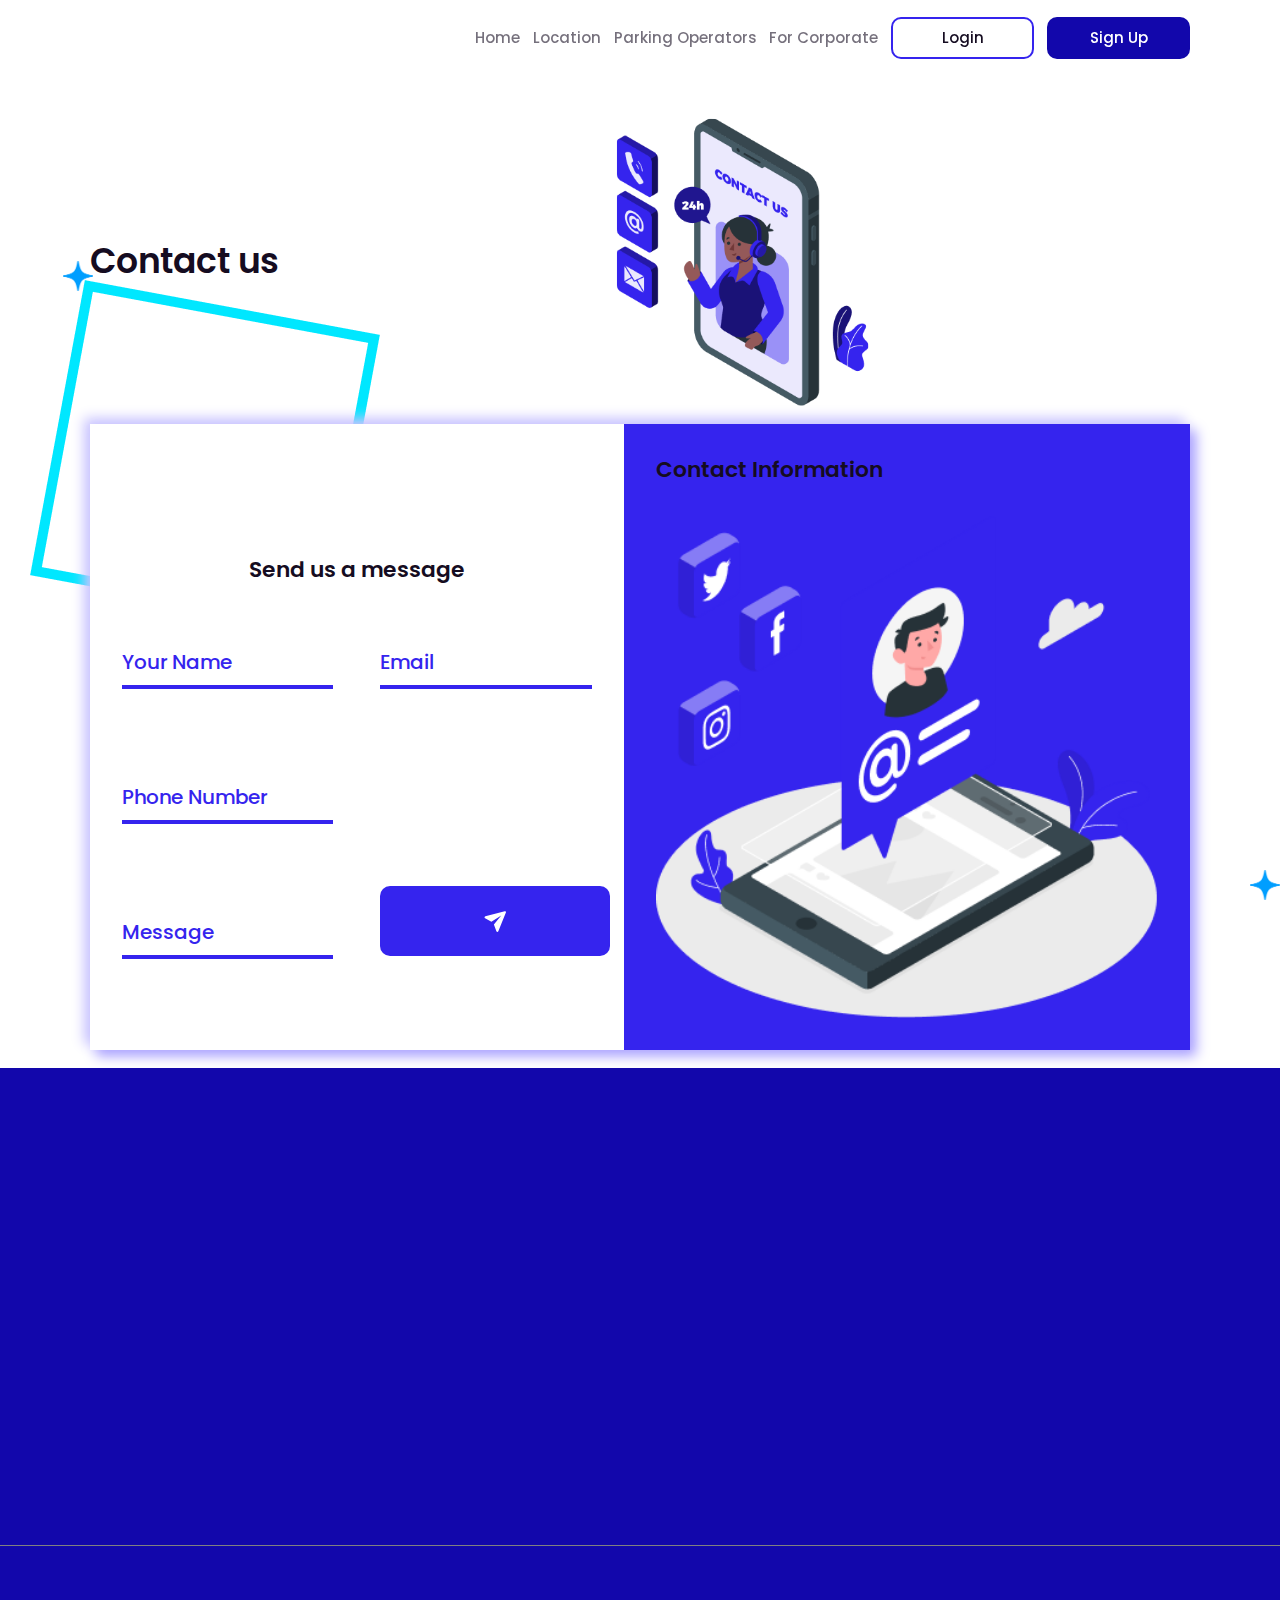
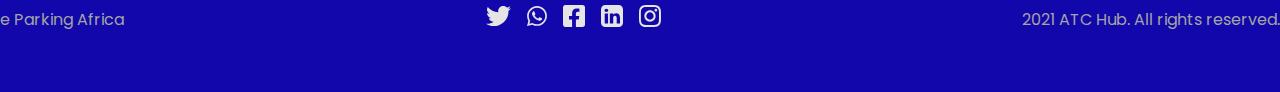
<file: contact.html>
<!DOCTYPE html>
<html lang="en">

<head>
    <meta charset="UTF-8">
    <meta http-equiv="X-UA-Compatible" content="IE=edge">
    <meta name="viewport" content="width=device-width, initial-scale=1.0">
    <meta property="og:locale" content="en_US">
    <meta property="og:site_name" content="ATC HUB">
    <meta property="og:title" content="ATC HUB - Create your FREE e-commerce store on the go!">
    <meta property="og:url" content="https://atc.com.ng">
    <meta property="og:type" content="website">
    <meta property="og:description"
        content="Suitable platform for Student entrepenuers, Business men and women, Traders, Marketers, e.t.c">
    <meta property="og:image" content="https://atc.com.ng/pics/favicon.ico">
    <meta property="og:image:width" content="1200">
    <meta property="og:image:height" content="630">
    <title>eParkingAfrica</title>
    <link rel="apple-touch-icon" type="image/png" href="/assets/img/favicon.png" sizes="167x167" />
    <link rel="apple-touch-icon" type="image/png" href="/assets/img/favicon.png" sizes="152x152" />
    <link rel="apple-touch-icon" type="image/png" href="/assets/img/favicon.png" sizes="180x180" />
    <link rel="apple-touch-icon" type="image/png" href="/assets/img/favicon.png" sizes="120x120" />
    <link rel="apple-touch-icon" type="image/png" href="/assets/img/favicon.png" />
    <link rel="shortcut icon" href="/assets/img/atc_background.ico" />
    <link rel="shortcut icon" type="image/png" href="/assets/img/favicon.png" sizes="196x196" />
    <link rel="shortcut icon" type="image/png" href="/assets/img/favicon.png" sizes="192x192" />
    <link rel="shortcut icon" type="image/png" href="/assets/img/favicon.png" sizes="128x128" />
    <link rel="preconnect" href="https://fonts.googleapis.com">
    <link rel="preconnect" href="https://fonts.gstatic.com" crossorigin>
    <link
        href="https://fonts.googleapis.com/css2?family=Poppins:ital,wght@0,100;0,200;0,300;0,400;0,500;0,600;0,700;0,800;0,900;1,100;1,200;1,300;1,400;1,500;1,600;1,700;1,800;1,900&display=swap"
        rel="stylesheet">
    <link rel="stylesheet" href="/assets/styles/vendors/animate.min.css">
    <link rel="stylesheet" href="/assets/styles/atc.css">
    <script src="/assets/js/wow.min.js"></script>
    <script src="/assets/js/header.js" defer></script>
    <script src="/assets/js/footer.js" defer></script>
    <script src="/assets/js/contact.js" defer></script>
</head>

<body>
    <section id="overlay" class="none"></section>
    <header>
        <!--  <a href="/" class="logo">
            <svg width="34" height="43" viewBox="0 0 34 43" fill="none" xmlns="http://www.w3.org/2000/svg">
                <path fill-rule="evenodd" clip-rule="evenodd"
                    d="M0.00121001 15.6649C0.00121001 18.8523 1.55336 22.4957 3.90787 24.7964C6.35122 27.1846 7.73191 30.184 8.4665 33.4102C8.78731 34.8181 7.96491 35.4725 10.076 35.5958C10.1742 35.4899 10.298 35.3967 10.4466 35.3238C10.7436 35.177 21.6111 35.1396 23.0063 35.2357C23.426 35.2639 23.7568 35.417 23.9701 35.6313C24.7659 35.5901 25.4292 35.3806 25.4835 34.5959C25.5713 33.3293 25.7054 32.3728 26.1082 31.3241C26.8106 29.4942 27.5584 27.6836 28.8464 26.1102C30.0518 24.6379 30.0674 25.0009 31.6088 22.9008C32.304 21.9535 33.3131 19.9832 33.5506 18.8656C34.1438 16.0751 34.1144 14.8057 33.6691 12.6147C33.6325 12.8008 33.5931 12.9945 33.5506 13.1958C33.3127 14.3133 32.304 16.2837 31.6088 17.2313C30.0674 19.3313 30.0518 18.9677 28.8464 20.44C27.5584 22.0138 26.8106 23.8247 26.1082 25.654C25.7054 26.703 25.5713 27.6595 25.4835 28.9257C25.3933 30.2202 23.6472 29.9498 22.3834 29.9403L11.0896 29.9475C7.72327 29.964 8.83052 29.336 8.4665 27.74C7.73225 24.5145 6.35156 21.5151 3.90787 19.1269C2.17941 17.4368 0.883069 15.0241 0.315789 12.5988C0.273615 12.7995 0.234206 13.003 0.1986 13.2094C-0.0278281 14.5105 0.00121001 13.9982 0.00121001 15.6649Z"
                    fill="#150C21" />
                <path fill-rule="evenodd" clip-rule="evenodd"
                    d="M10.4474 37.5679C9.40274 38.0821 9.59218 39.5826 11.0825 39.6134C12.9744 39.6527 23.0029 39.7402 23.5332 39.4638C24.7469 38.8316 24.3007 37.5685 23.0071 37.4798C21.6122 37.384 10.744 37.4214 10.4474 37.5679Z"
                    fill="#150C21" />
                <path fill-rule="evenodd" clip-rule="evenodd"
                    d="M14.6816 42.9059C16.6092 42.9059 21.228 43.5229 20.5442 41.5966C20.2258 40.6997 19.1065 40.8474 17.9671 40.8481C17.1761 40.8484 14.646 40.7099 14.1192 40.9105C13.4713 41.1572 12.9373 42.9059 14.6816 42.9059Z"
                    fill="#150C21" />
                <path fill-rule="evenodd" clip-rule="evenodd"
                    d="M25.6228 20.4037L25.8085 18.6302C25.6802 18.3918 25.6163 18.5132 25.4434 18.0655C25.2706 17.6172 25.3767 17.7254 25.3812 17.2653C25.3874 16.6665 24.8827 17.3186 25.5243 16.0727C25.8783 15.3853 26.6914 14.5106 27.2949 14.102C28.3987 13.355 28.4492 13.0897 29.2581 12.3101C29.5219 12.0565 30.4155 10.166 30.1033 9.72976C30.0881 9.72945 28.4537 10.1685 28.2276 10.18C27.7748 10.2018 27.6413 10.4104 27.3734 10.3296C27.0415 10.2294 27.2344 10.0493 26.7021 9.84326L26.9354 9.53669L25.1575 8.24953C24.9605 7.97498 24.8893 7.48897 24.6525 7.2848C24.2466 6.93511 24.1633 7.1266 24.0755 6.41993C24.0133 5.92378 23.9061 5.76526 23.5131 5.51734C23.2324 5.3398 23.3665 5.3008 23.2745 5.03481C23.2735 5.03196 21.8807 3.13388 21.8956 2.81082L22.5278 3.56885L22.7266 3.52383L22.5448 2.2446C22.0702 2.30135 21.3753 2.12856 21.0725 2.20434C20.2608 2.40724 20.6186 2.43926 19.6783 2.23192C19.3499 2.159 18.5673 2.02806 18.3028 1.90189C17.106 1.33154 17.1396 1.75193 16.927 2.64279L13.2602 1.2526L13.7525 0.7631L13.6771 0.151225L13.1133 0C12.9788 0.175637 10.6243 0.0795755 10.1345 0.307523C9.07388 0.801778 9.14751 0.721569 8.26876 0.716813C7.84494 0.714911 8.05167 0.537055 7.75265 0.459065C7.37584 0.606169 7.5518 1.03765 6.72041 1.33027C6.42934 1.43236 5.88487 1.90601 5.7701 2.2297C5.49459 3.00516 5.69474 2.79814 4.89066 3.24135C4.5792 3.41319 4.42156 3.32378 4.21588 3.53144C3.99809 3.75146 4.06965 3.75463 3.73986 3.9626C3.53071 4.09481 2.084 5.80742 2.13516 6.02554C2.22746 6.42057 2.47947 6.03854 2.27551 6.59874C2.15866 6.91926 2.34257 6.96618 2.20395 7.35867C1.94676 8.08436 2.04217 8.08309 1.55474 8.54881L1.65534 8.54691L1.65292 9.51767C1.9713 9.72786 2.02039 9.63275 2.18839 9.89114C2.32736 10.1045 2.44386 10.1723 2.62362 10.3556C3.09238 10.8327 2.83104 11.1412 3.28735 11.4316C3.86154 11.7971 4.95289 12.8506 5.60797 12.6021C6.09471 12.4173 6.62258 12.3145 7.24897 12.4366C8.43193 12.6677 8.37282 11.9376 10.0674 11.9072C10.857 11.8935 10.6686 12.2708 11.0111 12.74L12.201 12.6056C12.993 13.3887 12.6435 12.9328 12.5626 13.887C12.5121 14.4881 12.153 14.7598 12.5239 15.2515C13.1886 16.1332 13.7476 16.1602 14.1248 17.5897C14.1932 17.8496 14.4321 19.0328 14.3229 19.2427C14.2268 19.4262 14.018 19.4716 13.8807 19.7927C13.7791 20.0299 13.7704 20.332 13.6951 20.5758C13.3435 21.7111 15.0125 20.059 15.4208 20.9762C15.5027 21.1607 15.6966 22.2735 15.762 22.5569C15.894 23.1314 16.2992 23.1679 16.5643 23.7297C16.6905 23.9963 16.7707 24.1532 16.9228 24.3533C17.2647 24.8028 16.9864 24.7578 16.9868 25.0124C16.9871 25.6331 17.767 25.5811 18.3073 25.4901C20.155 25.1779 18.4228 24.8367 19.7668 23.685C20.1491 23.3578 19.8263 25.1259 20.09 24.9477C20.7029 24.5343 20.4717 23.9827 20.6068 23.6479C21.2052 23.3701 21.5412 23.5581 21.693 22.9076C21.8921 22.0538 23.0184 22.8277 22.9994 22.3496L25.6228 20.4027V20.4037Z"
                    fill="#150C21" />
                <path fill-rule="evenodd" clip-rule="evenodd"
                    d="M21.6504 12.6163C21.9259 12.6163 22.1513 12.823 22.1513 13.0757V29.9238C22.1513 30.1768 21.9259 30.3832 21.6504 30.3832C21.3749 30.3832 21.1492 30.1768 21.1492 29.9238V13.0757C21.1492 12.8227 21.3746 12.6163 21.6504 12.6163Z"
                    fill="#150C21" />
                <path fill-rule="evenodd" clip-rule="evenodd"
                    d="M12.3499 12.6163C12.6254 12.6163 12.8504 12.823 12.8504 13.0757V29.9238C12.8504 30.1768 12.6254 30.3832 12.3499 30.3832C12.074 30.3832 11.8486 30.1768 11.8486 29.9238V13.0757C11.8486 12.8227 12.074 12.6163 12.3499 12.6163Z"
                    fill="#150C21" />
            </svg>
            <svg width="100" height="38" viewBox="0 0 100 38" fill="none" xmlns="http://www.w3.org/2000/svg">
                <path
                    d="M11.1638 11.3776H9.61581L8.14471 8.05548H3.79223L2.34676 11.3776H0.798767L5.2865 1.05604H6.68318L11.1638 11.3776V11.3776ZM7.59783 6.72935L5.99178 2.95833L4.36721 6.72935H7.59783V6.72935ZM17.2968 2.36827H13.2188V5.52625H17.1408V6.82488H13.2188V11.3773H11.8083V1.05574H17.2968V2.36827V2.36827ZM25.6553 11.3776H23.863L20.1343 6.46727H21.3936C22.1687 6.46727 22.7995 6.32157 23.2884 6.03198C23.8772 5.68103 24.1706 5.15263 24.1706 4.44377C24.1706 3.79446 23.8982 3.27483 23.356 2.8876C22.8672 2.54118 22.2761 2.36827 21.5869 2.36827H19.7715V11.3776H18.3609V1.05604H21.2682C22.902 1.05604 24.0705 1.43662 24.7758 2.19748C25.2761 2.73525 25.5438 3.44169 25.5812 4.31892C25.6139 5.07766 25.3672 5.79529 24.8456 6.47211C24.3244 7.14893 23.6469 7.53616 22.8113 7.63198L25.6556 11.3779L25.6553 11.3776ZM28.0015 11.3776H26.5909V1.05604H28.0015V11.3776ZM39.6462 8.38135C38.4125 10.4889 36.7602 11.5418 34.6885 11.5418C33.2384 11.5418 31.9816 11.0587 30.9178 10.0926C29.7934 9.07419 29.2327 7.77768 29.2327 6.20761C29.2327 5.96155 29.2466 5.72214 29.2747 5.48514C29.4331 4.10883 30.0522 2.98796 31.1274 2.11979C32.1424 1.3018 33.3199 0.891602 34.6607 0.891602C36.7741 0.891602 38.4175 1.92603 39.5906 3.99729H38.0287C37.5723 3.41388 37.0674 2.98342 36.5088 2.70985C35.9524 2.43659 35.3521 2.29965 34.7119 2.29965C33.6136 2.29965 32.6754 2.65726 31.8933 3.37277C31.0601 4.13846 30.6432 5.09308 30.6432 6.23935C30.6432 7.3832 31.0598 8.3357 31.8933 9.10109C32.6801 9.82567 33.6111 10.1878 34.6841 10.1878C36.0388 10.1878 37.1632 9.58626 38.0546 8.38105H39.6465L39.6462 8.38135ZM50.0714 11.3776H48.5234L47.0523 8.05548H42.6999L41.2544 11.3776H39.7064L44.1941 1.05604H45.5908L50.0714 11.3776ZM46.5055 6.72935L44.8994 2.95833L43.2748 6.72935H46.5055V6.72935Z"
                    fill="#150C21" />
                <path
                    d="M6.85936 15.5547H4.58292V24.5913H3.17234V15.5547H0.854218V14.2697H6.85936V15.5547V15.5547ZM14.8405 24.5913H13.0482L9.31954 19.681H10.5788C11.3539 19.681 11.9847 19.5352 12.4736 19.2457C13.0624 18.8947 13.3558 18.3663 13.3558 17.6574C13.3558 17.0081 13.0834 16.4885 12.5412 16.1013C12.0524 15.7549 11.4613 15.582 10.7721 15.582H8.9567V24.5913H7.54612V14.2697H10.4534C12.0873 14.2697 13.2558 14.6503 13.961 15.4112C14.4613 15.9489 14.729 16.6554 14.7664 17.5326C14.7991 18.2913 14.5524 19.009 14.0308 19.6858C13.5096 20.3626 12.8321 20.7498 11.9965 20.8457L14.8408 24.5916L14.8405 24.5913ZM25.1632 24.5913H23.6152L22.1441 21.2692H17.7917L16.3462 24.5913H14.7982L19.2859 14.2697H20.6826L25.1632 24.5913V24.5913ZM21.5972 19.943L19.9912 16.172L18.3666 19.943H21.5972V19.943ZM27.2182 24.5913H25.8077V14.2697H27.2182V24.5913ZM37.2618 24.5913H35.9723L30.2929 16.3089V24.5913H28.8824V14.2697H30.5464L35.8509 22.0303V14.2697H37.2615V24.5913H37.2618ZM49.4864 19.5467C49.4864 21.0709 48.8812 22.3447 47.671 23.3746C46.5652 24.3132 45.2945 24.7826 43.8583 24.7826C42.4619 24.7826 41.2351 24.286 40.1809 23.2924C39.0565 22.2329 38.4958 20.9158 38.4958 19.3415C38.4958 17.9996 38.9985 16.8126 40.0042 15.7757C41.0819 14.6615 42.3946 14.1056 43.9401 14.1056C45.4996 14.1056 46.8147 14.6319 47.8832 15.6823C48.9516 16.7328 49.4867 18.0199 49.4867 19.5467H49.4864ZM48.0758 19.5102C48.0758 18.3938 47.6756 17.4389 46.8771 16.646C46.0789 15.8555 45.1105 15.4589 43.9744 15.4589C42.927 15.4589 41.9913 15.8395 41.1675 16.6004C40.3272 17.3751 39.906 18.2705 39.906 19.2889C39.906 20.6652 40.3856 21.7314 41.3469 22.488C42.1102 23.0871 42.9739 23.3879 43.9327 23.3879C44.9613 23.3879 45.8621 23.0962 46.635 22.5131C47.5963 21.793 48.0758 20.7906 48.0758 19.5099V19.5102ZM59.588 14.2694L55.2309 24.591H53.9973L49.7007 14.2694H51.2534L54.626 22.5883L58.0172 14.2694H59.5884H59.588ZM69.5779 24.591H68.0299L66.5588 21.2689H62.2063L60.7609 24.591H59.2129L63.7006 14.2694H65.0973L69.5779 24.591ZM66.0119 19.9427L64.4059 16.1717L62.7813 19.9427H66.0119V19.9427ZM75.3061 15.5541H73.0296V24.5907H71.619V15.5541H69.3009V14.2691H75.3061V15.5541ZM77.4031 24.5907H75.9925V14.2691H77.4031V24.5907ZM89.6391 19.5461C89.6391 21.0703 89.0339 22.3441 87.8237 23.374C86.7179 24.3126 85.4472 24.782 84.011 24.782C82.6146 24.782 81.3878 24.2854 80.3336 23.2918C79.2092 22.2322 78.6484 20.9152 78.6484 19.3409C78.6484 17.999 79.1512 16.812 80.1569 15.7751C81.2346 14.6609 82.5473 14.105 84.0928 14.105C85.6522 14.105 86.9674 14.6313 88.0358 15.6817C89.1043 16.7321 89.6394 18.0193 89.6394 19.5461H89.6391ZM88.2285 19.5096C88.2285 18.3932 87.8283 17.4383 87.0298 16.6454C86.2316 15.8549 85.2632 15.4583 84.1271 15.4583C83.0797 15.4583 82.144 15.8389 81.3201 16.5997C80.4799 17.3745 80.0587 18.2699 80.0587 19.2883C80.0587 20.6646 80.5383 21.7308 81.4996 22.4874C82.2629 23.0865 83.1266 23.3873 84.0854 23.3873C85.114 23.3873 86.0148 23.0956 86.7877 22.5125C87.749 21.7924 88.2285 20.79 88.2285 19.5093V19.5096ZM99.2241 24.5907H97.9346L92.2552 16.3083V24.5907H90.8446V14.2691H92.5087L97.8132 22.0297V14.2691H99.2238V24.5907H99.2241Z"
                    fill="#150C21" />
                <path
                    d="M11.7544 34.8101C10.5207 36.9176 8.86835 37.9705 6.79664 37.9705C5.34653 37.9705 4.08973 37.4874 3.02593 36.5213C1.90161 35.5029 1.34084 34.2064 1.34084 32.6363C1.34084 32.3903 1.35473 32.1508 1.38283 31.9139C1.54124 30.5375 2.16038 29.4167 3.23561 28.5485C4.25062 27.7305 5.42806 27.3203 6.76885 27.3203C8.88224 27.3203 10.5257 28.3547 11.6988 30.426H10.1369C9.68048 29.8426 9.1756 29.4121 8.61699 29.1386C8.06054 28.8653 7.46024 28.7284 6.8201 28.7284C5.72172 28.7284 4.7836 29.086 4.00142 29.8015C3.16829 30.5672 2.75142 31.5218 2.75142 32.6681C2.75142 33.8119 3.16798 34.7644 4.00142 35.5298C4.78823 36.2544 5.71925 36.6165 6.79232 36.6165C8.147 36.6165 9.27132 36.015 10.1628 34.8098H11.7547L11.7544 34.8101ZM23.3645 32.7618C23.3645 34.2859 22.7592 35.5597 21.549 36.5896C20.4432 37.5282 19.1725 37.9977 17.7363 37.9977C16.34 37.9977 15.1131 37.501 14.0589 36.5074C12.9346 35.4479 12.3738 34.1308 12.3738 32.5565C12.3738 31.2147 12.8765 30.0276 13.8823 28.9907C14.96 27.8765 16.2727 27.3206 17.8182 27.3206C19.3776 27.3206 20.6928 27.8469 21.7612 28.8973C22.8296 29.9478 23.3648 31.2349 23.3648 32.7618H23.3645ZM21.9539 32.7252C21.9539 31.6088 21.5537 30.6539 20.7551 29.861C19.9569 29.0705 18.9885 28.6739 17.8524 28.6739C16.805 28.6739 15.8694 29.0545 15.0455 29.8154C14.2053 30.5901 13.7841 31.4855 13.7841 32.5039C13.7841 33.8802 14.2636 34.9464 15.2249 35.703C15.9882 36.3021 16.852 36.6029 17.8108 36.6029C18.8394 36.6029 19.7401 36.3112 20.513 35.7281C21.4743 35.0081 21.9539 34.0057 21.9539 32.7249V32.7252ZM32.9495 37.8063H31.6599L25.9806 29.524V37.8063H24.57V27.4848H26.2341L31.5386 35.2454V27.4848H32.9492V37.8063H32.9495ZM40.4396 34.8488C40.4396 35.6416 40.1744 36.339 39.6414 36.9406C39.0386 37.6265 38.2333 37.9705 37.23 37.9705C36.2338 37.9705 35.4239 37.6558 34.8001 37.0249C34.1738 36.3962 33.862 35.5918 33.862 34.6166H35.3751C35.3751 35.2067 35.5427 35.6806 35.8803 36.0428C36.2246 36.4164 36.6924 36.6032 37.2837 36.6032C37.7469 36.6032 38.1542 36.4345 38.5035 36.0951C38.8549 35.7577 39.0297 35.3614 39.0297 34.908C39.0297 34.5365 38.9364 34.2106 38.7502 33.9259C38.4988 33.5432 37.9659 33.2173 37.1466 32.9507C36.1366 32.6203 35.4847 32.3446 35.1938 32.1212C34.549 31.6312 34.2254 30.8976 34.2254 29.9179C34.2254 29.1567 34.5327 28.5258 35.1472 28.0289C35.7197 27.5573 36.404 27.3203 37.2 27.3203C38.0752 27.3203 38.8061 27.6256 39.3925 28.2338C39.9233 28.7921 40.1907 29.3958 40.1907 30.0497V30.3915H38.8036C38.6455 29.2637 38.1101 28.7009 37.2 28.7009C37.1442 28.6827 37.0883 28.6733 37.0302 28.6733C36.7208 28.6733 36.4203 28.7897 36.1341 29.0222C35.8012 29.2888 35.636 29.6122 35.636 29.9904C35.636 30.7742 35.9828 31.3144 36.6742 31.6082L38.769 32.2621C39.6046 32.6266 40.1447 33.2669 40.3868 34.1804C40.4124 34.3717 40.431 34.4948 40.4402 34.5474V34.8481L40.4396 34.8488ZM48.5931 34.0057C48.5931 35.2771 48.2185 36.2774 47.4666 37.0019C46.8033 37.6467 45.9698 37.9705 44.969 37.9705C43.9868 37.9705 43.1558 37.6606 42.4786 37.043C41.722 36.3572 41.345 35.4458 41.345 34.3065V27.4845H42.7556V34.2539C42.7556 34.9216 42.9489 35.482 43.3374 35.9355C43.7539 36.4161 44.2962 36.6576 44.969 36.6576C45.6814 36.6576 46.2422 36.3865 46.6473 35.8442C47.0037 35.3632 47.1828 34.7596 47.1828 34.0329V27.4845H48.5934V34.0057H48.5931ZM55.776 37.8063H50.2037V27.4848H51.6143V36.5077L55.776 36.4802V37.8063V37.8063ZM61.56 28.7698H59.2836V37.8063H57.873V28.7698H55.5549V27.4848H61.56V28.7698ZM63.657 37.8063H62.2465V27.4848H63.657V37.8063ZM73.7006 37.8063H72.4111L66.7317 29.524V37.8063H65.3211V27.4848H66.9852L72.2897 35.2454V27.4848H73.7003V37.8063H73.7006ZM86.0367 32.8165C85.8227 34.5208 85.1477 35.8333 84.0095 36.7562C83.0157 37.5651 81.8124 37.9708 80.404 37.9708C78.9026 37.9708 77.6155 37.4511 76.5425 36.4122C75.4694 35.3732 74.9339 34.1175 74.9339 32.6481C74.9339 31.0372 75.516 29.7226 76.6799 28.7039C77.7295 27.781 78.9539 27.3209 80.3481 27.3209C81.5027 27.3209 82.5337 27.6011 83.4416 28.1595C84.347 28.7178 85.0359 29.5086 85.5037 30.5315H83.9162C83.5673 29.9275 83.0642 29.4629 82.4102 29.1349C81.7957 28.8272 81.1185 28.6746 80.3783 28.6746C79.175 28.6746 78.1788 29.0984 77.3944 29.9484C76.6752 30.7253 76.3167 31.6255 76.3167 32.646C76.3167 33.8059 76.7682 34.7765 77.6736 35.5579C78.486 36.2644 79.3914 36.6174 80.3922 36.6174C81.1185 36.6174 81.8284 36.4397 82.5174 36.0842C83.4181 35.6241 84.0141 34.9724 84.3025 34.1293H78.7862V32.8168H86.0367V32.8165Z"
                    fill="#150C21" />
            </svg> </a> -->
        <span class="flex_c navLinks none">
            <a href="/"> Home</a>
            <a href="/">Location</a>
            <a href="/">Parking Operators</a>
            <a href="/">For Corporate</a>
            <a href="/" class="linkButton black">Login</a>
            <a href="/" class="linkButton bgBlue">Sign Up</a>
        </span>
        <span class="icon">
            <svg width="24" height="24" xmlns="http://www.w3.org/2000/svg" fill-rule="evenodd" clip-rule="evenodd">
                <path d="M24 18v1h-24v-1h24zm0-6v1h-24v-1h24zm0-6v1h-24v-1h24z" fill="#1040e2" stroke="black"
                    stroke-width="1.5" />
                <path d="M24 19h-24v-1h24v1zm0-6h-24v-1h24v1zm0-6h-24v-1h24v1z" />
            </svg>
            <svg class="none" width="24" height="24" xmlns="http://www.w3.org/2000/svg" fill-rule="evenodd"
                clip-rule="evenodd">
                <path
                    d="M12 11.293l10.293-10.293.707.707-10.293 10.293 10.293 10.293-.707.707-10.293-10.293-10.293 10.293-.707-.707 10.293-10.293-10.293-10.293.707-.707 10.293 10.293z"
                    stroke="black" stroke-width="1.5" />
            </svg>
        </span>
    </header>
    <main id='contact'>
        <div class="flex_cr">
            <h1>Contact us</h1>
            <img src="./assets/img/contactHero.png" alt="contact">
        </div>
        <section class="flex_cr">
            <form class="flex_c">
                <h2>Send us a message</h2>
                <span class="flex_cr">
                    <fieldset class="userBox">
                        <input type="text" name="username" placeholder="" id="Username" />
                        <label for="Username" class="">Your Name</label>
                    </fieldset>
                    <fieldset class="userBox">
                        <input type="phoneNumber" name="text" placeholder="" id="phoneNumber" />
                        <label for="phoneNumber" class="">Phone Number</label>
                    </fieldset>
                    <fieldset class="userBox">
                        <input type="message" name="text" placeholder="" id="message" />
                        <label for="message" class="">Message</label>
                    </fieldset>
                    <fieldset class="userBox emailField">
                        <input type="email" name="email" placeholder="" id="email" />
                        <label for="email" class="">Email</label>
                    </fieldset>
                    <button type="submit" class="wow animate__animated animate__fadeInDown"><svg width="22" height="21"
                            viewBox="0 0 22 21" fill="none" xmlns="http://www.w3.org/2000/svg">
                            <path
                                d="M20.7816 0.315142L1.37761 5.30473C0.436522 5.59517 0.20916 6.85545 1.10232 7.27049L7.39146 10.6744L17.2296 4.60976L9.89017 13.5374L12.4123 20.2291C12.7781 21.1044 13.9822 21.1153 14.3315 20.1468L21.8994 1.59593C22.2295 0.90962 21.572 0.156214 20.7816 0.315142Z"
                                fill="white" />
                        </svg>
                    </button>
                </span>

            </form>
            <span>
                <h2>Contact Information</h2>
                <img src="/assets/img/contacctImg.png" alt="contact" />
            </span>
        </section>
    </main>
    <footer class="bgBlue">
        <section data-wow-offset="50" class="flex_cr bgBlue links wow animate__animated animate__slideInUp">
            <div class="flex_c w100">
                <span>Products
                    <svg aria-hidden="true" focusable="false" data-prefix="fas" data-icon="chevron-down"
                        class="svg-inline--fa fa-chevron-down fa-w-14" role="img" xmlns="http://www.w3.org/2000/svg"
                        viewBox="0 0 448 512">
                        <path fill="white"
                            d="M207.029 381.476L12.686 187.132c-9.373-9.373-9.373-24.569 0-33.941l22.667-22.667c9.357-9.357 24.522-9.375 33.901-.04L224 284.505l154.745-154.021c9.379-9.335 24.544-9.317 33.901.04l22.667 22.667c9.373 9.373 9.373 24.569 0 33.941L240.971 381.476c-9.373 9.372-24.569 9.372-33.942 0z">
                        </path>
                    </svg></span>
                <hr />
                <a href="//acadonline.atc.com.ng" class="none_m">Tech acad</a>
                <a href="//steam.atc.com.ng" class="none_m">Stem acad</a>
                <a href="/academy/courses/hse" class="none_m">QHSES</a>
                <a href="//workstation.atc.com.ng" class="none_m">Workstation</a>
                <a href="//ate.ng" target="_blank" class="none_m">Ate HQ</a>
            </div>
            <div class="flex_c w100">
                <span>Company <svg aria-hidden="true" focusable="false" data-prefix="fas" data-icon="chevron-down"
                        class="svg-inline--fa fa-chevron-down fa-w-14" role="img" xmlns="http://www.w3.org/2000/svg"
                        viewBox="0 0 448 512">
                        <path fill="white"
                            d="M207.029 381.476L12.686 187.132c-9.373-9.373-9.373-24.569 0-33.941l22.667-22.667c9.357-9.357 24.522-9.375 33.901-.04L224 284.505l154.745-154.021c9.379-9.335 24.544-9.317 33.901.04l22.667 22.667c9.373 9.373 9.373 24.569 0 33.941L240.971 381.476c-9.373 9.372-24.569 9.372-33.942 0z">
                        </path>
                    </svg></span>
                <hr />
                <a href="/support/about" class="none_m">About Us</a>
                <a href="/academy/courses" class="none_m">Courses</a>
                <a href="/support/contact" class="none_m">Affiliate</a>
                <a href="/" class="none_m">Career</a>
                <a href="/support/contact" class="none_m">Corporate Training</a>
            </div>
            <div class="flex_c w100">
                <span>Useful links <svg aria-hidden="true" focusable="false" data-prefix="fas" data-icon="chevron-down"
                        class="svg-inline--fa fa-chevron-down fa-w-14" role="img" xmlns="http://www.w3.org/2000/svg"
                        viewBox="0 0 448 512">
                        <path fill="white"
                            d="M207.029 381.476L12.686 187.132c-9.373-9.373-9.373-24.569 0-33.941l22.667-22.667c9.357-9.357 24.522-9.375 33.901-.04L224 284.505l154.745-154.021c9.379-9.335 24.544-9.317 33.901.04l22.667 22.667c9.373 9.373 9.373 24.569 0 33.941L240.971 381.476c-9.373 9.372-24.569 9.372-33.942 0z">
                        </path>
                    </svg></span>
                <hr />
                <a href="//atchub.medium.com" class="none_m">Events</a>
                <a href="//atchub.medium.com" class="none_m">Blog</a>
                <a href="/" class="none_m">FAQs</a>
                <a href="/support/contact" class="none_m">Discount Policy</a>
                <a href="/support/contact" class="none_m">Terms and Conditions</a>
            </div>
            <div class="flex_c w100">
                <span>Contact <svg aria-hidden="true" focusable="false" data-prefix="fas" data-icon="chevron-down"
                        class="svg-inline--fa fa-chevron-down fa-w-14" role="img" xmlns="http://www.w3.org/2000/svg"
                        viewBox="0 0 448 512">
                        <path fill="white"
                            d="M207.029 381.476L12.686 187.132c-9.373-9.373-9.373-24.569 0-33.941l22.667-22.667c9.357-9.357 24.522-9.375 33.901-.04L224 284.505l154.745-154.021c9.379-9.335 24.544-9.317 33.901.04l22.667 22.667c9.373 9.373 9.373 24.569 0 33.941L240.971 381.476c-9.373 9.372-24.569 9.372-33.942 0z">
                        </path>
                    </svg></span>
                <hr />
                <a href="mailto:info@atc.com.ng" class="none_m" target='_blank'> <svg width="20" height="16"
                        viewBox="0 0 20 16" fill="none" xmlns="http://www.w3.org/2000/svg">
                        <path
                            d="M17 0H3C2.20435 0 1.44129 0.316071 0.87868 0.87868C0.316071 1.44129 0 2.20435 0 3V13C0 13.7956 0.316071 14.5587 0.87868 15.1213C1.44129 15.6839 2.20435 16 3 16H17C17.7956 16 18.5587 15.6839 19.1213 15.1213C19.6839 14.5587 20 13.7956 20 13V3C20 2.20435 19.6839 1.44129 19.1213 0.87868C18.5587 0.316071 17.7956 0 17 0ZM3 2H17C17.2652 2 17.5196 2.10536 17.7071 2.29289C17.8946 2.48043 18 2.73478 18 3L10 7.88L2 3C2 2.73478 2.10536 2.48043 2.29289 2.29289C2.48043 2.10536 2.73478 2 3 2ZM18 13C18 13.2652 17.8946 13.5196 17.7071 13.7071C17.5196 13.8946 17.2652 14 17 14H3C2.73478 14 2.48043 13.8946 2.29289 13.7071C2.10536 13.5196 2 13.2652 2 13V5.28L9.48 9.85C9.63202 9.93777 9.80446 9.98397 9.98 9.98397C10.1555 9.98397 10.328 9.93777 10.48 9.85L18 5.28V13Z"
                            fill="#A4A4A4" />
                    </svg>
                    Info@atc.com.ng</a>
                <a href="https://www.google.com/maps/place/AFRICA+TRAINOVATION+CONSULTING.+(ATC+Hub)/@7.1427408,3.3765232,17z/data=!3m1!4b1!4m5!3m4!1s0x103a4b08f0170e29:0x7acce266df150aff!8m2!3d7.1427183!4d3.3787787"
                    class="none_m" target='_blank'><svg width="23" height="29" viewBox="0 0 23 29" fill="none"
                        xmlns="http://www.w3.org/2000/svg">
                        <path
                            d="M11.5 15.4375C13.6746 15.4375 15.4375 13.6746 15.4375 11.5C15.4375 9.32538 13.6746 7.5625 11.5 7.5625C9.32538 7.5625 7.5625 9.32538 7.5625 11.5C7.5625 13.6746 9.32538 15.4375 11.5 15.4375Z"
                            stroke="#A4A4A4" stroke-width="2" stroke-linecap="round" stroke-linejoin="round" />
                        <path
                            d="M11.5 1C8.71523 1 6.04451 2.10625 4.07538 4.07538C2.10625 6.04451 1 8.71523 1 11.5C1 13.9832 1.52762 15.6081 2.96875 17.4062L11.5 27.25L20.0312 17.4062C21.4724 15.6081 22 13.9832 22 11.5C22 8.71523 20.8938 6.04451 18.9246 4.07538C16.9555 2.10625 14.2848 1 11.5 1V1Z"
                            stroke="#A4A4A4" stroke-width="2" stroke-linecap="round" stroke-linejoin="round" />
                    </svg>
                    Abeokuta, Nigeria.</a>
                <a href="https://api.whatsapp.com/send?phone=+2349035807050" class="none_m" target='_blank'><svg
                        width="20" height="18" viewBox="0 0 20 18" fill="none" xmlns="http://www.w3.org/2000/svg">
                        <path
                            d="M10 0C8.68678 0 7.38642 0.258658 6.17317 0.761205C4.95991 1.26375 3.85752 2.00035 2.92893 2.92893C1.05357 4.8043 0 7.34784 0 10V17C0 17.2652 0.105357 17.5196 0.292893 17.7071C0.48043 17.8946 0.734784 18 1 18H4C4.79565 18 5.55871 17.6839 6.12132 17.1213C6.68393 16.5587 7 15.7956 7 15V13C7 12.2044 6.68393 11.4413 6.12132 10.8787C5.55871 10.3161 4.79565 10 4 10H2C2 7.87827 2.84285 5.84344 4.34315 4.34315C5.84344 2.84285 7.87827 2 10 2C12.1217 2 14.1566 2.84285 15.6569 4.34315C17.1571 5.84344 18 7.87827 18 10H16C15.2044 10 14.4413 10.3161 13.8787 10.8787C13.3161 11.4413 13 12.2044 13 13V15C13 15.7956 13.3161 16.5587 13.8787 17.1213C14.4413 17.6839 15.2044 18 16 18H19C19.2652 18 19.5196 17.8946 19.7071 17.7071C19.8946 17.5196 20 17.2652 20 17V10C20 7.34784 18.9464 4.8043 17.0711 2.92893C15.1957 1.05357 12.6522 0 10 0ZM4 12C4.26522 12 4.51957 12.1054 4.70711 12.2929C4.89464 12.4804 5 12.7348 5 13V15C5 15.2652 4.89464 15.5196 4.70711 15.7071C4.51957 15.8946 4.26522 16 4 16H2V12H4ZM18 16H16C15.7348 16 15.4804 15.8946 15.2929 15.7071C15.1054 15.5196 15 15.2652 15 15V13C15 12.7348 15.1054 12.4804 15.2929 12.2929C15.4804 12.1054 15.7348 12 16 12H18V16Z"
                            fill="#A4A4A4" />
                    </svg>
                    +234 903 580 7050</a>
                <a href="https://www.google.com/maps/place/Doha,+Qatar/@25.2842534,51.3719088,11z/data=!3m1!4b1!4m5!3m4!1s0x3e45c534ffdce87f:0x44d9319f78cfd4b1!8m2!3d25.2854473!4d51.5310398"
                    class="none_m" target='_blank'><svg width="23" height="29" viewBox="0 0 23 29" fill="none"
                        xmlns="http://www.w3.org/2000/svg">
                        <path
                            d="M11.5 15.4375C13.6746 15.4375 15.4375 13.6746 15.4375 11.5C15.4375 9.32538 13.6746 7.5625 11.5 7.5625C9.32538 7.5625 7.5625 9.32538 7.5625 11.5C7.5625 13.6746 9.32538 15.4375 11.5 15.4375Z"
                            stroke="#A4A4A4" stroke-width="2" stroke-linecap="round" stroke-linejoin="round" />
                        <path
                            d="M11.5 1C8.71523 1 6.04451 2.10625 4.07538 4.07538C2.10625 6.04451 1 8.71523 1 11.5C1 13.9832 1.52762 15.6081 2.96875 17.4062L11.5 27.25L20.0312 17.4062C21.4724 15.6081 22 13.9832 22 11.5C22 8.71523 20.8938 6.04451 18.9246 4.07538C16.9555 2.10625 14.2848 1 11.5 1V1Z"
                            stroke="#A4A4A4" stroke-width="2" stroke-linecap="round" stroke-linejoin="round" />
                    </svg>
                    Doha, Qatar.</a>
                <a href="https://api.whatsapp.com/send?phone=+97470147723" class="none_m" target='_blank'><svg
                        width="20" height="18" viewBox="0 0 20 18" fill="none" xmlns="http://www.w3.org/2000/svg">
                        <path
                            d="M10 0C8.68678 0 7.38642 0.258658 6.17317 0.761205C4.95991 1.26375 3.85752 2.00035 2.92893 2.92893C1.05357 4.8043 0 7.34784 0 10V17C0 17.2652 0.105357 17.5196 0.292893 17.7071C0.48043 17.8946 0.734784 18 1 18H4C4.79565 18 5.55871 17.6839 6.12132 17.1213C6.68393 16.5587 7 15.7956 7 15V13C7 12.2044 6.68393 11.4413 6.12132 10.8787C5.55871 10.3161 4.79565 10 4 10H2C2 7.87827 2.84285 5.84344 4.34315 4.34315C5.84344 2.84285 7.87827 2 10 2C12.1217 2 14.1566 2.84285 15.6569 4.34315C17.1571 5.84344 18 7.87827 18 10H16C15.2044 10 14.4413 10.3161 13.8787 10.8787C13.3161 11.4413 13 12.2044 13 13V15C13 15.7956 13.3161 16.5587 13.8787 17.1213C14.4413 17.6839 15.2044 18 16 18H19C19.2652 18 19.5196 17.8946 19.7071 17.7071C19.8946 17.5196 20 17.2652 20 17V10C20 7.34784 18.9464 4.8043 17.0711 2.92893C15.1957 1.05357 12.6522 0 10 0ZM4 12C4.26522 12 4.51957 12.1054 4.70711 12.2929C4.89464 12.4804 5 12.7348 5 13V15C5 15.2652 4.89464 15.5196 4.70711 15.7071C4.51957 15.8946 4.26522 16 4 16H2V12H4ZM18 16H16C15.7348 16 15.4804 15.8946 15.2929 15.7071C15.1054 15.5196 15 15.2652 15 15V13C15 12.7348 15.1054 12.4804 15.2929 12.2929C15.4804 12.1054 15.7348 12 16 12H18V16Z"
                            fill="#A4A4A4" />
                    </svg>
                    +974 7014 7723</a>

            </div>
        </section>
        <div>
            <hr />
        </div>
        <section class="flex_cr socials">
            <div class="none logo">
                e Parking Africa
            </div>
            <div class="follow flex_r">
                <a href="https://twitter.com/atchub_" target="_blank">
                    <svg width="25" height="20" viewBox="0 0 25 20" fill="none" xmlns="http://www.w3.org/2000/svg">
                        <path
                            d="M25 2.36906C24.3038 3.38888 23.4497 4.25824 22.4377 4.97712C22.4477 5.16991 22.4527 5.38783 22.4527 5.63085C22.4527 6.98116 22.2528 8.3331 21.853 9.68667C21.4532 11.0403 20.8425 12.3359 20.0209 13.5735C19.1993 14.8112 18.2207 15.9076 17.0849 16.8629C15.9492 17.8181 14.584 18.5798 12.9893 19.1479C11.3946 19.716 9.68557 20 7.86212 20C5.01631 20 2.39561 19.2434 0 17.7301C0.425192 17.7767 0.832987 17.8 1.22338 17.8C3.60082 17.8 5.72426 17.0789 7.59369 15.6365C6.48519 15.6165 5.49245 15.2804 4.61546 14.6283C3.73848 13.9762 3.13495 13.143 2.8049 12.1286C3.13114 12.1898 3.45312 12.2204 3.77086 12.2204C4.22822 12.2204 4.67825 12.1616 5.12097 12.0441C3.93799 11.8108 2.95662 11.2305 2.17684 10.3033C1.39708 9.37614 1.00721 8.30599 1.00721 7.09287V7.03035C1.73332 7.4263 2.50783 7.63691 3.33075 7.66219C2.62997 7.20209 2.07435 6.60209 1.6639 5.86221C1.25343 5.12233 1.04819 4.32166 1.04819 3.46018C1.04819 2.5516 1.27937 1.70555 1.74172 0.922019C3.02818 2.47678 4.587 3.71939 6.41817 4.64986C8.24937 5.58033 10.2139 6.09709 12.3117 6.20013C12.2223 5.83289 12.1774 5.44966 12.1773 5.05044C12.1773 3.65649 12.6782 2.46626 13.6799 1.47976C14.6817 0.493253 15.8903 0 17.3057 0C18.7876 0 20.0358 0.531406 21.0503 1.59422C22.2095 1.3681 23.2948 0.959106 24.3063 0.36724C23.9166 1.57511 23.1657 2.50689 22.0535 3.1626C23.0757 3.04297 24.0579 2.77846 25 2.36906Z"
                            fill="#E5E5E5" />
                    </svg>
                </a>
                <a href="https://api.whatsapp.com/send?phone=+2349035807050" target="_blank">
                    <svg width="20" height="21" viewBox="0 0 20 21" fill="none" xmlns="http://www.w3.org/2000/svg">
                        <path
                            d="M14.6 12.025C14.4 11.925 13.1 11.325 12.9 11.225C12.7 11.125 12.5 11.125 12.3 11.325C12.1 11.525 11.7 12.125 11.5 12.325C11.4 12.525 11.2 12.525 11 12.425C10.3 12.125 9.6 11.725 9 11.225C8.5 10.725 8 10.125 7.6 9.525C7.5 9.325 7.6 9.125 7.7 9.025C7.8 8.925 7.9 8.725 8.1 8.625C8.2 8.525 8.3 8.325 8.3 8.225C8.4 8.125 8.4 7.925 8.3 7.825C8.2 7.725 7.7 6.525 7.5 6.025C7.4 5.325 7.2 5.325 7 5.325H6.5C6.3 5.325 6 5.525 5.9 5.625C5.3 6.225 5 6.925 5 7.725C5.1 8.625 5.4 9.525 6 10.325C7.1 11.925 8.5 13.225 10.2 14.025C10.7 14.225 11.1 14.425 11.6 14.525C12.1 14.725 12.6 14.725 13.2 14.625C13.9 14.525 14.5 14.025 14.9 13.425C15.1 13.025 15.1 12.625 15 12.225L14.6 12.025V12.025ZM17.1 2.925C13.2 -0.975 6.9 -0.975 3 2.925C-0.2 6.125 -0.8 11.025 1.4 14.925L0 20.025L5.3 18.625C6.8 19.425 8.4 19.825 10 19.825C15.5 19.825 19.9 15.425 19.9 9.925C20 7.325 18.9 4.825 17.1 2.925V2.925ZM14.4 16.925C13.1 17.725 11.6 18.225 10 18.225C8.5 18.225 7.1 17.825 5.8 17.125L5.5 16.925L2.4 17.725L3.2 14.725L3 14.425C0.6 10.425 1.8 5.425 5.7 2.925C9.6 0.425 14.6 1.725 17 5.525C19.4 9.425 18.3 14.525 14.4 16.925Z"
                            fill="#E5E5E5" />
                    </svg>
                </a>
                <a href="https://www.facebook.com/ATChubb" target="_blank">
                    <svg width="22" height="22" viewBox="0 0 22 22" fill="none" xmlns="http://www.w3.org/2000/svg">
                        <path
                            d="M19.6429 0H2.35714C1.73199 0 1.13244 0.24693 0.690391 0.686469C0.248341 1.12601 0 1.72215 0 2.34375L0 19.5312C0 20.1529 0.248341 20.749 0.690391 21.1885C1.13244 21.6281 1.73199 21.875 2.35714 21.875H9.0971V14.438H6.00335V10.9375H9.0971V8.26953C9.0971 5.23486 10.9141 3.55859 13.697 3.55859C15.0297 3.55859 16.4234 3.79492 16.4234 3.79492V6.77344H14.8878C13.3748 6.77344 12.9029 7.70703 12.9029 8.66455V10.9375H16.2805L15.7403 14.438H12.9029V21.875H19.6429C20.268 21.875 20.8676 21.6281 21.3096 21.1885C21.7517 20.749 22 20.1529 22 19.5312V2.34375C22 1.72215 21.7517 1.12601 21.3096 0.686469C20.8676 0.24693 20.268 0 19.6429 0V0Z"
                            fill="#E5E5E5" />
                    </svg>

                </a>
                <a href="https://www.linkedin.com/company/africa-trainovation-consulting/" target="_blank">
                    <svg width="22" height="22" viewBox="0 0 22 22" fill="none" xmlns="http://www.w3.org/2000/svg">
                        <path
                            d="M4.31118 0C1.94037 0 0 1.94032 0 4.31118V17.6895C0 20.0603 1.94032 22 4.31118 22H17.6895C20.0604 22 22 20.0604 22 17.6895V4.31118C22 1.94037 20.0604 0 17.6895 0H4.31118ZM5.3955 3.63044C6.53226 3.63044 7.23245 4.3767 7.25406 5.35765C7.25406 6.31694 6.53221 7.08417 5.37352 7.08417H5.35219C4.23707 7.08417 3.51632 6.31698 3.51632 5.35765C3.51632 4.37672 4.25891 3.63044 5.3955 3.63044ZM15.1915 8.21527C17.3777 8.21527 19.0166 9.64417 19.0166 12.7148V18.4472H15.6942V13.0992C15.6942 11.7552 15.2133 10.8384 14.011 10.8384C13.0931 10.8384 12.546 11.4564 12.3058 12.0533C12.218 12.2669 12.1964 12.5652 12.1964 12.864V18.4472H8.87401C8.87401 18.4472 8.91761 9.38776 8.87401 8.44971H12.1971V9.86546C12.6386 9.18426 13.4284 8.21527 15.1915 8.21527ZM3.7123 8.45044H7.03471V18.4473H3.7123V8.45044Z"
                            fill="#E5E5E5" />
                    </svg>

                </a>
                <a href="https://www.instagram.com/atchub_/" target="_blank">
                    <svg width="22" height="23" viewBox="0 0 22 23" fill="none" xmlns="http://www.w3.org/2000/svg">
                        <path
                            d="M10.9915 5.34131C9.49329 5.34131 8.05644 5.93647 6.99704 6.99588C5.93763 8.05528 5.34247 9.49213 5.34247 10.9904C5.34247 12.4886 5.93763 13.9254 6.99704 14.9848C8.05644 16.0442 9.49329 16.6394 10.9915 16.6394C12.4897 16.6394 13.9266 16.0442 14.986 14.9848C16.0454 13.9254 16.6406 12.4886 16.6406 10.9904C16.6406 9.49213 16.0454 8.05528 14.986 6.99588C13.9266 5.93647 12.4897 5.34131 10.9915 5.34131V5.34131ZM10.9915 14.6591C10.0182 14.6591 9.08473 14.2724 8.39648 13.5842C7.70824 12.8959 7.32159 11.9625 7.32159 10.9891C7.32159 10.0158 7.70824 9.08235 8.39648 8.3941C9.08473 7.70586 10.0182 7.31921 10.9915 7.31921C11.9648 7.31921 12.8983 7.70586 13.5865 8.3941C14.2748 9.08235 14.6614 10.0158 14.6614 10.9891C14.6614 11.9625 14.2748 12.8959 13.5865 13.5842C12.8983 14.2724 11.9648 14.6591 10.9915 14.6591V14.6591Z"
                            fill="#E5E5E5" />
                        <path
                            d="M16.8648 6.45035C17.5921 6.45035 18.1817 5.86072 18.1817 5.13338C18.1817 4.40603 17.5921 3.81641 16.8648 3.81641C16.1374 3.81641 15.5478 4.40603 15.5478 5.13338C15.5478 5.86072 16.1374 6.45035 16.8648 6.45035Z"
                            fill="#E5E5E5" />
                        <path
                            d="M21.4173 3.79454C21.1344 3.06419 20.7022 2.40094 20.1483 1.84725C19.5944 1.29356 18.931 0.861615 18.2006 0.579076C17.3458 0.25821 16.4428 0.0847126 15.53 0.0659706C14.3535 0.01466 13.9809 0 10.9976 0C8.01422 0 7.63183 -1.2288e-07 6.46513 0.0659706C5.55301 0.0837543 4.65064 0.257287 3.79698 0.579076C3.06634 0.861285 2.40276 1.29311 1.84881 1.84685C1.29486 2.40058 0.862785 3.064 0.580298 3.79454C0.259368 4.64924 0.0862683 5.55233 0.068414 6.46513C0.0158818 7.64038 0 8.01299 0 10.9976C0 13.9809 -9.10222e-09 14.3608 0.068414 15.53C0.0867392 16.4438 0.258996 17.3454 0.580298 18.2018C0.863578 18.9321 1.29607 19.5952 1.85016 20.1489C2.40424 20.7025 3.06771 21.1345 3.7982 21.4173C4.65024 21.751 5.55299 21.9369 6.46757 21.967C7.64405 22.0183 8.01666 22.0342 11 22.0342C13.9833 22.0342 14.3657 22.0342 15.5324 21.967C16.4452 21.9484 17.3481 21.7754 18.203 21.4551C18.9333 21.1719 19.5965 20.7396 20.1503 20.1858C20.7042 19.6319 21.1365 18.9687 21.4197 18.2384C21.741 17.3833 21.9133 16.4817 21.9316 15.5679C21.9841 14.3926 22 14.02 22 11.0354C22 8.05087 22 7.67215 21.9316 6.503C21.9174 5.5773 21.7434 4.66101 21.4173 3.79454V3.79454ZM19.9293 15.4396C19.9214 16.1436 19.7929 16.8411 19.5493 17.5018C19.3658 17.9768 19.085 18.4083 18.7248 18.7683C18.3646 19.1283 17.933 19.4089 17.4578 19.5921C16.8045 19.8345 16.1144 19.963 15.4176 19.972C14.257 20.0258 13.9296 20.0392 10.9536 20.0392C7.97512 20.0392 7.67092 20.0392 6.48834 19.972C5.79189 19.9635 5.10213 19.835 4.44936 19.5921C3.97252 19.41 3.53921 19.1299 3.17745 18.7698C2.8157 18.4098 2.53356 17.9778 2.34929 17.5018C2.10916 16.8482 1.98072 16.159 1.96935 15.4628C1.91681 14.3022 1.9046 13.9748 1.9046 10.9988C1.9046 8.02155 1.9046 7.71735 1.96935 6.53354C1.97724 5.82988 2.10575 5.13279 2.34929 4.47257C2.7219 3.50866 3.48545 2.75 4.44936 2.38105C5.10245 2.13933 5.79201 2.01084 6.48834 2.00111C7.65016 1.94858 7.97634 1.93392 10.9536 1.93392C13.9308 1.93392 14.2362 1.93392 15.4176 2.00111C16.1144 2.00949 16.8046 2.13803 17.4578 2.38105C17.9329 2.56464 18.3645 2.84554 18.7246 3.20572C19.0848 3.56591 19.3657 3.99742 19.5493 4.47257C19.7894 5.1261 19.9179 5.81539 19.9293 6.51155C19.9818 7.67337 19.9952 7.99956 19.9952 10.9768C19.9952 13.9528 19.9952 14.2729 19.9427 15.4408H19.9293V15.4396Z"
                            fill="#E5E5E5" />
                    </svg>
                </a>
            </div>
            <div class="allRightReserved">2021 ATC Hub. All rights reserved.</div>
        </section>
    </footer>
    <script>
        var wow = new WOW({
            boxClass: 'wow', // animated element css class (default is wow)
            animateClass: 'animate__animated', // animation css class (default is animated)
            offset: 0, // distance to the element when triggering the animation (default is 0)
            mobile: true, // trigger animations on mobile devices (default is true)
            live: true, // act on asynchronously loaded content (default is true)
            callback: function (box) {
                // the callback is fired every time an animation is started
                // the argument that is passed in is the DOM node being animated
            },
            scrollContainer: null, // optional scroll container selector, otherwise use window,
            resetAnimation: false, // reset animation on end (default is true)
        });
        wow.init();
    </script>
</body>

</html>
</file>
<file: assets/styles/atc.css>
.black {
  color: #150C21 !important;
}

.bgBlack {
  background-color: #150C21 !important;
}

.bgBlue {
  background-color: #3524EE !important;
  color: #fff !important;
}

.white {
  color: #fff !important;
}

.bgWhite {
  background-color: #fff !important;
}

.purple {
  color: #5D5FEF !important;
}

.bgPurple {
  background-color: #5D5FEF !important;
}

.blue {
  color: #1207AB !important;
}

.bgBlue {
  background-color: #1207AB !important;
}

.bgMobileHeader {
  background-color: #fff;
}
@media only screen and (min-width: 768px) {
  .bgMobileHeader {
    background-color: rgba(0, 0, 0, 0);
  }
}

.linkButton, button {
  color: #fff;
  text-align: center;
  display: flex;
  justify-content: center;
  align-items: center;
  width: 100%;
  min-height: 40px;
  max-height: 70px;
  height: 8vh;
  border-radius: 10px;
  border: 2px solid #150C21;
  white-space: nowrap;
  vertical-align: middle;
  transition: all 0.3s ease-in-out;
  font-size: 16px;
}
.linkButton:hover, button:hover {
  background-color: white;
}
@media only screen and (min-width: 768px) {
  .linkButton, button {
    width: 24vw;
  }
}
@media only screen and (min-width: 1024px) {
  .linkButton, button {
    width: 18vw;
  }
}

.secondaryButton {
  width: 50vw;
  align-self: flex-start;
}
@media only screen and (min-width: 768px) {
  .secondaryButton {
    align-self: center;
    width: 24vw;
  }
}
@media only screen and (min-width: 1024px) {
  .secondaryButton {
    width: 18vw;
  }
}

.mover {
  -webkit-animation: mover 1s infinite alternate;
          animation: mover 1s infinite alternate;
}

@-webkit-keyframes mover {
  0% {
    transform: translateY(0);
  }
  100% {
    transform: translateY(5px);
  }
}

@keyframes mover {
  0% {
    transform: translateY(0);
  }
  100% {
    transform: translateY(5px);
  }
}
.flex {
  display: flex;
  justify-content: center;
  align-items: center;
  flex-direction: column;
  max-width: 100%;
  overflow: hidden;
}
.flex img {
  max-width: 80%;
}
.flex button {
  font-size: 3vw;
}
.flex button:first-child:hover {
  background-color: #1ba33c;
  opacity: 1;
}
.flex > div {
  margin-top: 5vh;
}
.flex_c, .flex_cR, .flex_cr {
  display: flex;
  justify-content: center;
  align-items: center;
  flex-direction: column;
}
@media only screen and (min-width: 768px) {
  .flex_cr {
    flex-direction: row;
  }
}

@media only screen and (min-width: 768px) {
  .flex_cR {
    flex-direction: row-reverse;
  }
}

.flex_r, .flex_rC, .flex_rc {
  display: flex;
  justify-content: center;
  align-items: center;
  flex-direction: row;
}
@media only screen and (min-width: 768px) {
  .flex_rc {
    flex-direction: column;
  }
}

@media only screen and (min-width: 768px) {
  .flex_rC {
    flex-direction: column-reverse;
  }
}

@media only screen and (min-width: 768px) {
  .flex {
    flex-direction: row;
  }
  .flex img {
    width: 50%;
  }
}

.mobile {
  display: flex;
}
@media only screen and (min-width: 768px) {
  .mobile {
    display: none;
  }
}

.none {
  display: none;
}
.none_m {
  display: none;
}
@media only screen and (min-width: 768px) {
  .none_m {
    display: inline-block;
  }
}
.none_t {
  display: none;
}
@media only screen and (min-width: 1024px) {
  .none_t {
    display: inline-block;
  }
}

.rotate {
  transform: rotate(180deg);
}

.w25 {
  width: 25 %;
}

@media only screen and (min-width: 768px) {
  .tablet {
    display: flex;
  }
  .tablet25 {
    width: 25 %;
    margin-left: auto;
    margin-right: auto;
  }
}

@media only screen and (min-width: 1024px) {
  .laptop {
    display: flex;
  }
  .laptop25 {
    width: 25 %;
    margin-left: auto;
    margin-right: auto;
  }
}

.w33 {
  width: 33 %;
}

@media only screen and (min-width: 768px) {
  .tablet {
    display: flex;
  }
  .tablet33 {
    width: 33 %;
    margin-left: auto;
    margin-right: auto;
  }
}

@media only screen and (min-width: 1024px) {
  .laptop {
    display: flex;
  }
  .laptop33 {
    width: 33 %;
    margin-left: auto;
    margin-right: auto;
  }
}

.w50 {
  width: 50 %;
}

@media only screen and (min-width: 768px) {
  .tablet {
    display: flex;
  }
  .tablet50 {
    width: 50 %;
    margin-left: auto;
    margin-right: auto;
  }
}

@media only screen and (min-width: 1024px) {
  .laptop {
    display: flex;
  }
  .laptop50 {
    width: 50 %;
    margin-left: auto;
    margin-right: auto;
  }
}

.w60 {
  width: 60 %;
}

@media only screen and (min-width: 768px) {
  .tablet {
    display: flex;
  }
  .tablet60 {
    width: 60 %;
    margin-left: auto;
    margin-right: auto;
  }
}

@media only screen and (min-width: 1024px) {
  .laptop {
    display: flex;
  }
  .laptop60 {
    width: 60 %;
    margin-left: auto;
    margin-right: auto;
  }
}

.w75 {
  width: 75 %;
}

@media only screen and (min-width: 768px) {
  .tablet {
    display: flex;
  }
  .tablet75 {
    width: 75 %;
    margin-left: auto;
    margin-right: auto;
  }
}

@media only screen and (min-width: 1024px) {
  .laptop {
    display: flex;
  }
  .laptop75 {
    width: 75 %;
    margin-left: auto;
    margin-right: auto;
  }
}

.w100 {
  width: 100 %;
}

@media only screen and (min-width: 768px) {
  .tablet {
    display: flex;
  }
  .tablet100 {
    width: 100 %;
    margin-left: auto;
    margin-right: auto;
  }
}

@media only screen and (min-width: 1024px) {
  .laptop {
    display: flex;
  }
  .laptop100 {
    width: 100 %;
    margin-left: auto;
    margin-right: auto;
  }
}

.fw100, .fw100_right, .fw100_center, .fw100_left {
  font-weight: 100;
}
.fw100_left {
  text-align: left;
}

.fw100_center {
  text-align: center;
}

.fw100_right {
  text-align: right;
}

.fw200, .fw200_right, .fw200_center, .fw200_left {
  font-weight: 200;
}
.fw200_left {
  text-align: left;
}

.fw200_center {
  text-align: center;
}

.fw200_right {
  text-align: right;
}

.fw300, .fw300_right, .fw300_center, .fw300_left {
  font-weight: 300;
}
.fw300_left {
  text-align: left;
}

.fw300_center {
  text-align: center;
}

.fw300_right {
  text-align: right;
}

.fw400, .fw400_right, .fw400_center, .fw400_left {
  font-weight: 400;
}
.fw400_left {
  text-align: left;
}

.fw400_center {
  text-align: center;
}

.fw400_right {
  text-align: right;
}

.fw500, .fw500_right, .fw500_center, .fw500_left {
  font-weight: 500;
}
.fw500_left {
  text-align: left;
}

.fw500_center {
  text-align: center;
}

.fw500_right {
  text-align: right;
}

.fw600, .fw600_right, .fw600_center, .fw600_left {
  font-weight: 600;
}
.fw600_left {
  text-align: left;
}

.fw600_center {
  text-align: center;
}

.fw600_right {
  text-align: right;
}

.fw700, .fw700_right, .fw700_center, .fw700_left {
  font-weight: 700;
}
.fw700_left {
  text-align: left;
}

.fw700_center {
  text-align: center;
}

.fw700_right {
  text-align: right;
}

.fw800, .fw800_right, .fw800_center, .fw800_left {
  font-weight: 800;
}
.fw800_left {
  text-align: left;
}

.fw800_center {
  text-align: center;
}

.fw800_right {
  text-align: right;
}

.fw900, .fw900_right, .fw900_center, .fw900_left {
  font-weight: 900;
}
.fw900_left {
  text-align: left;
}

.fw900_center {
  text-align: center;
}

.fw900_right {
  text-align: right;
}

.back-to-top {
  height: 36px;
  width: 36px;
  bottom: 50px;
  right: 30px;
  padding: 0;
  display: none;
  justify-content: center;
  align-items: center;
  z-index: 100;
  position: fixed;
  color: #fff;
  background-color: #2f55d4;
  box-shadow: 0 4px 8px 0 rgba(0, 0, 0, 0.2), 0 6px 20px 0 rgba(0, 0, 0, 0.19);
  border-radius: 8px;
  transition: all 0.5s ease;
}
.back-to-top:hover {
  transform: rotate(45deg);
  background-color: #0b5ed7 !important;
  border-color: #0a58ca;
}
.back-to-top:hover svg {
  transform: rotate(-45deg);
}
.back-to-top svg {
  transition: all 0.5s ease;
}

*,
*::before,
*::after {
  margin: 0;
  padding: 0;
  outline: 0;
  border: 0;
  -webkit-hyphens: auto;
  -ms-hyphens: auto;
  hyphens: auto;
  box-sizing: border-box;
  color: #150C21;
  list-style: none;
  text-decoration: none;
  text-align: initial;
  -webkit-text-size-adjust: 100%;
     -moz-text-size-adjust: 100%;
          text-size-adjust: 100%;
  line-height: 1.3;
}

:root {
  font-family: "Poppins", sans-serif;
  font-weight: 500;
  font-style: normal;
}

html {
  color: #3524EE;
  scroll-behavior: smooth;
}

body {
  background-color: #fff;
  color: #3524EE;
  background-position: center;
  width: 100%;
}

::-moz-selection {
  color: #fff;
  background-color: #1207ab;
}

::selection {
  color: #fff;
  background-color: #1207ab;
}

a, button {
  border-radius: 10px;
  cursor: pointer;
}
a.button, button.button {
  display: inline-block;
}
a:hover, button:hover {
  opacity: 0.5;
}

button {
  background-color: #150C21;
  line-height: 1.71;
}
button:hover {
  box-shadow: 0px 0.5px 0 5px rgba(0, 0, 0, 0.2);
  background-color: #f5f7fa;
  box-shadow: 0 2px #c2c0c0;
  opacity: 0.8;
  border: 1px solid #f5f7fa;
}

img {
  display: block;
  margin: 0 auto;
  border: 0;
  -ms-interpolation-mode: bicubic;
}

h1 {
  font-size: 7.5vw;
  font-weight: 600;
  margin: cal(3vh 0 3vh);
}
@media only screen and (min-width: 540px) {
  h1 {
    font-size: 5.5vw;
  }
}
@media only screen and (min-width: 768px) {
  h1 {
    font-size: 3.2vw;
  }
}
@media only screen and (min-width: 1024px) {
  h1 {
    font-size: 2.7vw;
  }
}

h2 {
  font-size: 5.5vw;
  font-weight: 600;
  margin: cal(3vh 0 3vh);
  margin-top: 0;
}
@media only screen and (min-width: 540px) {
  h2 {
    font-size: 7.5vw;
  }
}
@media only screen and (min-width: 768px) {
  h2 {
    font-size: 1.2vw;
  }
}
@media only screen and (min-width: 1024px) {
  h2 {
    font-size: 1.7vw;
  }
}

h3 {
  font-size: 1.4em;
  font-weight: 300;
  margin: cal(6vh 0 0.6vh);
}
@media only screen and (min-width: 540px) {
  h3 {
    font-size: 5vw;
  }
}
@media only screen and (min-width: 768px) {
  h3 {
    font-size: 3.2vw;
  }
}
@media only screen and (min-width: 1024px) {
  h3 {
    font-size: 1.8em;
  }
}

h4 {
  font-size: 1.1em;
  font-weight: 300;
  margin: cal(1.5vh 0 1.5vh);
}
@media only screen and (min-width: 540px) {
  h4 {
    font-size: 4vw;
  }
}
@media only screen and (min-width: 768px) {
  h4 {
    font-size: 1.3em;
  }
}
@media only screen and (min-width: 1024px) {
  h4 {
    font-size: 1.7em;
  }
}

div,
p {
  font-size: 16px;
  font-weight: 400;
  line-height: 1.7;
  text-align: justify;
  word-break: keep-all;
  margin: cal(1.5vh 0 1.5vh);
  color: rgba(21, 12, 33, 0.59);
}
@media only screen and (min-width: 425px) {
  div,
p {
    font-size: 3.6vw;
  }
}
@media only screen and (min-width: 768px) {
  div,
p {
    font-size: 1.5vw;
  }
}
@media only screen and (min-width: 1024px) {
  div,
p {
    font-size: 1.25vw;
  }
}

hr {
  width: 100%;
  height: 0.1vh;
  min-height: 1px;
  margin: 2vh 0;
  background-color: gray;
}

li {
  list-style-type: none;
}

sup,
.error {
  color: red;
}

header {
  height: 75px;
  width: 100%;
  padding: 2vh 7vw;
  position: fixed;
  top: 0;
  z-index: 1000;
  color: #150C21;
  box-shadow: 5px 10px 18px rgba(238, 238, 238, 0);
  transition: all 0.5s ease;
  display: flex;
  justify-content: flex-end;
  align-items: center;
  flex-direction: row;
}
header a img, header button img {
  width: 80%;
  margin: 0;
}
header span.navLinks {
  position: absolute;
  left: 0;
  top: 0;
  padding: 75px 0;
  width: 75%;
  background-color: #fff;
}
@media only screen and (min-width: 768px) {
  header span.navLinks {
    max-width: 80%;
  }
}
@media only screen and (min-width: 1024px) {
  header span.navLinks {
    display: flex;
    justify-content: space-between;
    align-items: center;
    flex-direction: row;
    justify-self: flex-end;
    position: static;
    max-width: 65%;
    padding: 0;
    background-color: transparent;
  }
}
header span.navLinks a, header span.navLinks button {
  text-align: left;
  padding: 0 0 0 7vw;
  width: 100%;
  border-bottom: 1px solid #eeecec;
  line-height: 2.5;
  color: rgba(21, 12, 33, 0.59);
  border-radius: 0;
  font-size: 15px;
}
@media only screen and (min-width: 1024px) {
  header span.navLinks a, header span.navLinks button {
    padding: 0;
    border-bottom: none;
    width: auto;
  }
  header span.navLinks a:not(:last-child, :nth-child(5)):hover, header span.navLinks button:not(:last-child, :nth-child(5)):hover {
    -webkit-text-decoration: underline solid #1207AB 4px;
            text-decoration: underline solid #1207AB 4px;
    text-underline-offset: 4px;
  }
}
header span.navLinks a:nth-child(5), header span.navLinks button:nth-child(5) {
  border: 2px solid #3524EE;
  border-radius: 10px;
  transition: all 0.3s;
}
@media only screen and (min-width: 1024px) {
  header span.navLinks a:nth-child(5), header span.navLinks button:nth-child(5) {
    display: flex;
    width: 20%;
    height: 42px;
    padding: 0;
  }
}
header span.navLinks a:last-child, header span.navLinks button:last-child {
  transition: all 0.3s;
  border-radius: 10px;
  display: none;
  border: none;
}
@media only screen and (min-width: 1024px) {
  header span.navLinks a:last-child, header span.navLinks button:last-child {
    display: flex;
    width: 20%;
    height: 42px;
    padding: 0;
  }
}
header span.icon {
  color: rgba(21, 12, 33, 0.59);
  opacity: 0.59;
  align-self: center;
  cursor: pointer;
}
header span.icon svg {
  width: 22.5px;
}
@media only screen and (min-width: 1024px) {
  header span.icon {
    display: none;
  }
}

main {
  padding: 2vh 7vw;
}
main#overlay {
  position: fixed;
  background-color: #150C21;
  opacity: 0.5;
  z-index: 100;
  width: 100%;
  height: 100%;
}
main#contact div {
  padding-top: 75px;
  width: 100%;
}
@media only screen and (min-width: 768px) {
  main#contact div {
    padding-top: 112.5px;
    max-width: 100%;
  }
}
main#contact div img {
  width: 50%;
  transform: scale(1.15);
  -webkit-animation-duration: 4s;
          animation-duration: 4s;
  -webkit-clip-path: polygon(0% 0%, 100% 1%, 100% 100%, 0% 100%);
          clip-path: polygon(0% 0%, 100% 1%, 100% 100%, 0% 100%);
  margin-top: 2em;
}
@media only screen and (min-width: 768px) {
  main#contact div img {
    transform: scale(1.1);
    min-width: 20.8%;
    width: 20.8%;
    transform: translate(3.125%, 0) scale(1.1);
    margin-top: 0;
  }
}
main#contact img {
  align-self: flex-start;
  justify-self: flex-start;
}
main#contact section {
  box-shadow: -6px -6px 12px #C9C4FF, 6px 6px 12px #A59CFF;
  margin-top: 2em;
  background: #fFF;
}
main#contact section span {
  width: 100%;
  padding: 2em;
  background-color: #3524EE;
}
main#contact section span img {
  width: 100%;
  margin-top: 2em;
}
main#contact section form {
  display: flex;
  justify-content: center;
  align-items: center;
  flex-direction: column;
  width: 100%;
}
main#contact section form span {
  background-color: #fff;
}
main#contact section form span fieldset {
  position: relative;
  width: 100%;
}
@media only screen and (min-width: 768px) {
  main#contact section form span fieldset:nth-child(3) {
    grid-row: 3;
    grid-column: 1;
  }
  main#contact section form span fieldset:nth-child(2) {
    grid-row: 2;
    grid-column: 1;
  }
}
main#contact section form span fieldset input {
  outline: none;
  width: 100%;
  padding: 10px 0;
  color: #fff;
  margin-bottom: 2em;
  border: none;
  border-bottom: 4px solid #3524EE;
  background: inherit;
  font-size: 20px;
}
main#contact section form span fieldset input:active, main#contact section form span fieldset input:valid, main#contact section form span fieldset input:focus {
  outline: none;
  background: inherit;
}
main#contact section form span fieldset input:focus ~ label {
  top: -20px;
  color: #3524EE;
  font-size: 12px;
  outline: none;
}
main#contact section form span fieldset label {
  position: absolute;
  left: 0;
  padding-top: 0.5em;
  transition: 0.5s;
  /*pointer-events: none; */
  color: #3524EE;
  cursor: pointer;
  font-size: 20px;
}
main#contact section form span button {
  padding: 0.5em 1.5em;
  align-self: flex-start;
  color: #3524EE;
  font-size: 16px;
  border: none;
  background: #3524EE;
  transition: 0.5s;
  cursor: pointer;
}
main#contact section form span button:hover {
  background: #3524EE;
  color: #fff;
  border-radius: 5px;
  box-shadow: 0 0 5px #3524EE, 0 0 25px #3524EE, 0 0 50px #3524EE, 0 0 100px #3524EE;
}
@media only screen and (min-width: 768px) {
  main#contact section form span {
    display: grid;
    grid-template-columns: 45% 45%;
    justify-content: space-between;
    grid-template-rows: 50% 50% 50%;
  }
  main#contact section form button {
    grid-row: 3;
    grid-column: 2;
  }
  main#contact section form .emailField {
    grid-row: 1/1;
    grid-column: 2;
  }
}
@media only screen and (min-width: 768px) {
  main#contact {
    flex-direction: row;
    background-image: url(/assets/img/kiteBg.png), url(/assets/img/blueRectangle.png), url(/assets/img/kiteBg.png);
    background-repeat: no-repeat, no-repeat, no-repeat;
    background-attachment: fixed, fixed, fixed;
    background-position: 100% 100%, 30px 280px, 5% 30%;
    justify-content: space-between;
    background-size: 30px, auto, 30px;
    /*   background: {
      image: url(/assets/img/circleBackground.svg);
      repeat: no-repeat;
      position: 200% -100%;
          background-repeat: no-repeat, no-repeat, no-repeat;
    background-attachment: fixed, fixed, fixed;
    background-position: -30px 190px, 0 80px, 550px 60px;
    justify-content: space-between;
    background-size: 40% 65%, auto, auto;
      size: 75% 75%;
    } */
  }
}
main#academy div {
  padding-top: 75px;
  width: 100%;
}
@media only screen and (min-width: 768px) {
  main#academy div {
    padding-top: 112.5px;
    max-width: 45%;
  }
}
main#academy img {
  width: 100%;
  transform: scale(1.15);
  -webkit-animation-duration: 4s;
          animation-duration: 4s;
  -webkit-clip-path: polygon(0% 0%, 100% 1%, 100% 100%, 0% 100%);
          clip-path: polygon(0% 0%, 100% 1%, 100% 100%, 0% 100%);
}
@media only screen and (min-width: 768px) {
  main#academy img {
    transform: scale(1.1);
    min-width: 53.8%;
    width: 53.8%;
    transform: translate(3.125%, 0) scale(1.1);
  }
  main#academy img:last-child {
    display: none;
  }
}
@media only screen and (min-width: 768px) {
  main#academy {
    flex-direction: row;
    background-image: url(/assets/img/circleBackground.svg);
    background-repeat: no-repeat;
    background-position: 200% -100%;
    background-size: 75% 75%;
  }
}
main#acad > div.tablet, main#acad > div.flex_r, main#acad > div.flex_rc, main#acad > div.flex_rC {
  width: 100%;
  justify-content: center;
  align-content: center;
}
main#acad > div.tablet.affiliates, main#acad > div.flex_r.affiliates, main#acad > div.affiliates.flex_rc, main#acad > div.affiliates.flex_rC {
  flex-wrap: wrap;
}
main#acad > div.tablet.affiliates:first-child img, main#acad > div.flex_r.affiliates:first-child img, main#acad > div.affiliates.flex_rc:first-child img, main#acad > div.affiliates.flex_rC:first-child img {
  margin-top: 9vw;
}
@media only screen and (min-width: 768px) {
  main#acad > div.tablet.affiliates:first-child img, main#acad > div.flex_r.affiliates:first-child img, main#acad > div.affiliates.flex_rc:first-child img, main#acad > div.affiliates.flex_rC:first-child img {
    margin-top: 4vw;
  }
}
main#acad > div.tablet.affiliates img, main#acad > div.flex_r.affiliates img, main#acad > div.affiliates.flex_rc img, main#acad > div.affiliates.flex_rC img {
  filter: opacity(0.3);
  -o-object-fit: scale-down;
     object-fit: scale-down;
  -o-object-position: left;
     object-position: left;
  width: 25.3%;
  margin-top: 4vw;
}
@media only screen and (min-width: 768px) {
  main#acad > div.tablet.affiliates img, main#acad > div.flex_r.affiliates img, main#acad > div.affiliates.flex_rc img, main#acad > div.affiliates.flex_rC img {
    margin-top: 0vw;
    width: 16%;
    -o-object-position: center;
       object-position: center;
  }
}
main#acad > div.tablet.academy img, main#acad > div.flex_r.academy img, main#acad > div.academy.flex_rc img, main#acad > div.academy.flex_rC img {
  width: 24%;
  margin: 6vh 0.75vw;
  -o-object-fit: contain;
     object-fit: contain;
  border-radius: 20px;
  -ms-interpolation-mode: nearest-neighbor;
      image-rendering: -moz-crisp-edges;
      image-rendering: pixelated;
}
main#acad > div.tablet.academy img:hover, main#acad > div.flex_r.academy img:hover, main#acad > div.academy.flex_rc img:hover, main#acad > div.academy.flex_rC img:hover {
  transform: scale(1.1);
  /* filter: sepia(100%) hue-rotate(90deg)
    drop-shadow(8px 8px 10px gray); */
  filter: grayscale(100%);
  box-shadow: 0 4px 4px rgba(0, 0, 0, 0.3);
}
@media only screen and (min-width: 768px) {
  main#acad > div.note {
    width: 70%;
    text-align: center;
  }
}
@media only screen and (min-width: 1024px) {
  main#acad > div.note {
    width: 65%;
  }
}
main#qhse {
  background-color: #1207AB;
  padding-top: 8vh;
}
main#qhse * {
  color: #fff;
}
main#qhse a, main#qhse button {
  border: none;
  background-color: #0135d6;
  box-shadow: 2px 2px #000;
  box-shadow: 0 0 3px rgb(60, 72, 88);
}
@media only screen and (min-width: 768px) {
  main#qhse a, main#qhse button {
    align-self: flex-start;
  }
}
main#qhse img {
  transform: translate(-3.125%, 0) scale(1.135);
}
@media only screen and (min-width: 768px) {
  main#qhse img {
    transform: translate(3.5%, -2.5%);
    min-width: 50%;
    width: 50%;
    margin-right: 0;
  }
}
@media only screen and (min-width: 1200px) {
  main#qhse img {
    min-width: 45%;
    width: 45%;
  }
}
@media only screen and (min-width: 768px) {
  main#qhse {
    margin-top: 16vh;
    align-items: center;
    justify-content: space-between;
  }
  main#qhse div {
    max-width: 50%;
  }
}
main#steam {
  padding: 0;
  background: linear-gradient(0deg, #a5a6f6 -11.14%, rgba(252, 221, 236, 0) 10.68%);
}
@media only screen and (min-width: 768px) {
  main#steam {
    background-image: url("/assets/img/airship.svg"), linear-gradient(0deg, #a5a6f6 -11.14%, rgba(252, 221, 236, 0) 28.68%);
    background-repeat: no-repeat;
    background-size: 90%, 100%;
    background-position: 60% 10%;
  }
}
main#steam > div {
  padding: 2vh 7vw;
}
main#steam > div.note h4 {
  margin: 0 0 4.5vh;
}
@media only screen and (min-width: 768px) {
  main#steam > div.note {
    max-width: 55%;
    padding-top: 10vh;
  }
}
main#steam > div.kids img {
  height: 50vh;
  max-height: 250px;
  width: 90%;
  margin-bottom: 4vh;
  -o-object-fit: cover;
     object-fit: cover;
  border-radius: 20px;
  -ms-interpolation-mode: nearest-neighbor;
      image-rendering: -moz-crisp-edges;
      image-rendering: pixelated;
}
main#steam > div.kids img:hover {
  transform: scale(1.2);
}
@media only screen and (min-width: 768px) {
  main#steam > div.kids img {
    height: 35vh;
    max-height: 25%;
    width: 30%;
    margin-top: 10vh;
  }
}
main#steam > div:last-child a, main#steam > div:last-child button {
  margin-top: 0;
}
@media only screen and (min-width: 768px) {
  main#steam > div:last-child a, main#steam > div:last-child button {
    background-color: #d7d8fb;
  }
}
main#workstation {
  padding: 0;
}
main#workstation > div {
  padding: 2vh 7vw;
  align-items: flex-start;
}
main#workstation > div:first-child {
  justify-content: space-between;
}
@media only screen and (min-width: 1024px) {
  main#workstation > div:first-child {
    margin-top: 10%;
  }
}
@media only screen and (min-width: 1024px) {
  main#workstation > div:first-child > div {
    width: 45%;
  }
}
main#workstation > div:first-child .buttons {
  justify-content: flex-start;
}
main#workstation > div:first-child .buttons a, main#workstation > div:first-child .buttons button {
  margin: 2vh 0;
}
@media only screen and (min-width: 768px) {
  main#workstation > div:first-child .buttons a, main#workstation > div:first-child .buttons button {
    margin: 3vh 0 11vh;
  }
  main#workstation > div:first-child .buttons a:first-child, main#workstation > div:first-child .buttons button:first-child {
    border: none;
    margin-right: 3vw;
  }
  main#workstation > div:first-child .buttons a:last-child, main#workstation > div:first-child .buttons button:last-child {
    width: 25%;
  }
}
main#workstation > div:first-child img {
  -ms-interpolation-mode: nearest-neighbor;
      image-rendering: -moz-crisp-edges;
      image-rendering: pixelated;
}
@media only screen and (min-width: 768px) {
  main#workstation > div:first-child img {
    margin: -10% 0 5% 10%;
    padding-bottom: 10%;
    z-index: 1;
    min-width: 30%;
    width: 35%;
    transform: translateY(-20%);
  }
}
@media only screen and (min-width: 1024px) {
  main#workstation > div:first-child img {
    padding-bottom: 20%;
    margin: -15% 0 5% 10%;
  }
}
@media only screen and (min-width: 1200px) {
  main#workstation > div:first-child img {
    transform: translateY(-30%);
  }
}
main#workstation > div#contact {
  border-top-left-radius: 10px;
  border-top-right-radius: 10px;
  margin-bottom: 0vh;
  padding: 8vh 7vw;
}
@media only screen and (min-width: 768px) {
  main#workstation > div#contact {
    padding: 5% 7vw;
    margin: -30% 7vw 0;
    transform: translateY(60%);
    border-radius: 10px;
    z-index: 10;
  }
}
@media only screen and (min-width: 768px) {
  main#workstation > div#contact p {
    max-width: 85%;
  }
}
main#workstation > div#contact h4 {
  color: #a6efff;
}
main#workstation > div#contact a, main#workstation > div#contact button {
  border: 1px solid #fff;
}
@media only screen and (min-width: 768px) {
  main#workstation > div#contact a, main#workstation > div#contact button {
    width: 50%;
    margin: 0 0 0 4vw;
    padding: 0 5px;
  }
}

footer {
  padding-bottom: 2vh;
  padding: 2vh 0 2vh;
  background-color: #150C21;
}
@media only screen and (min-width: 768px) {
  footer {
    padding: 75px 0 6vh;
  }
}
@media only screen and (min-width: 1024px) {
  footer {
    padding: 75px 0 6vh;
  }
}
@media only screen and (min-width: 1800px) {
  footer {
    padding: 75px 0 6vh;
  }
}
footer section {
  margin-bottom: 0;
}
footer * {
  color: #A4A4A4;
}
footer a, footer button,
footer div {
  font-size: 1em;
  margin: 0.5vh 0;
}
footer span {
  color: #fff;
}
footer .links {
  align-items: flex-start;
}
footer .links span {
  margin: 2vh 0 4vh;
  display: flex;
  justify-content: space-between;
  width: 100%;
}
footer .links span svg {
  width: 5%;
}
@media only screen and (min-width: 768px) {
  footer .links span svg {
    display: none;
  }
}
footer .links a, footer .links button {
  margin: 2vh 0;
}
footer .links svg {
  width: 10%;
  vertical-align: middle;
  margin-right: 0.5vw;
}
footer .links hr {
  margin: -3vh 0 0;
}
@media only screen and (min-width: 768px) {
  footer .links {
    justify-content: space-between;
  }
  footer .links div {
    width: auto;
  }
  footer .links hr {
    display: none;
  }
}
footer div.flex_c, footer div.flex_cr, footer div.flex_cR {
  align-items: flex-start;
}
footer .socials {
  margin-top: 6vh;
}
footer .socials .follow a, footer .socials .follow button {
  margin: 0 12px;
  transform: scale(1.2);
}
@media only screen and (min-width: 768px) {
  footer .socials .follow a, footer .socials .follow button {
    margin: 0 8px;
    transform: none;
  }
}
@media only screen and (min-width: 768px) {
  footer .socials {
    justify-content: space-between;
    align-items: center;
  }
  footer .socials .logo {
    display: flex;
  }
  footer .socials .logo svg:first-child {
    margin-right: 8px;
  }
}
footer .allRightReserved {
  text-align: center;
}

body {
  background-color: #FFF;
}/*# sourceMappingURL=atc.css.map */
</file>
